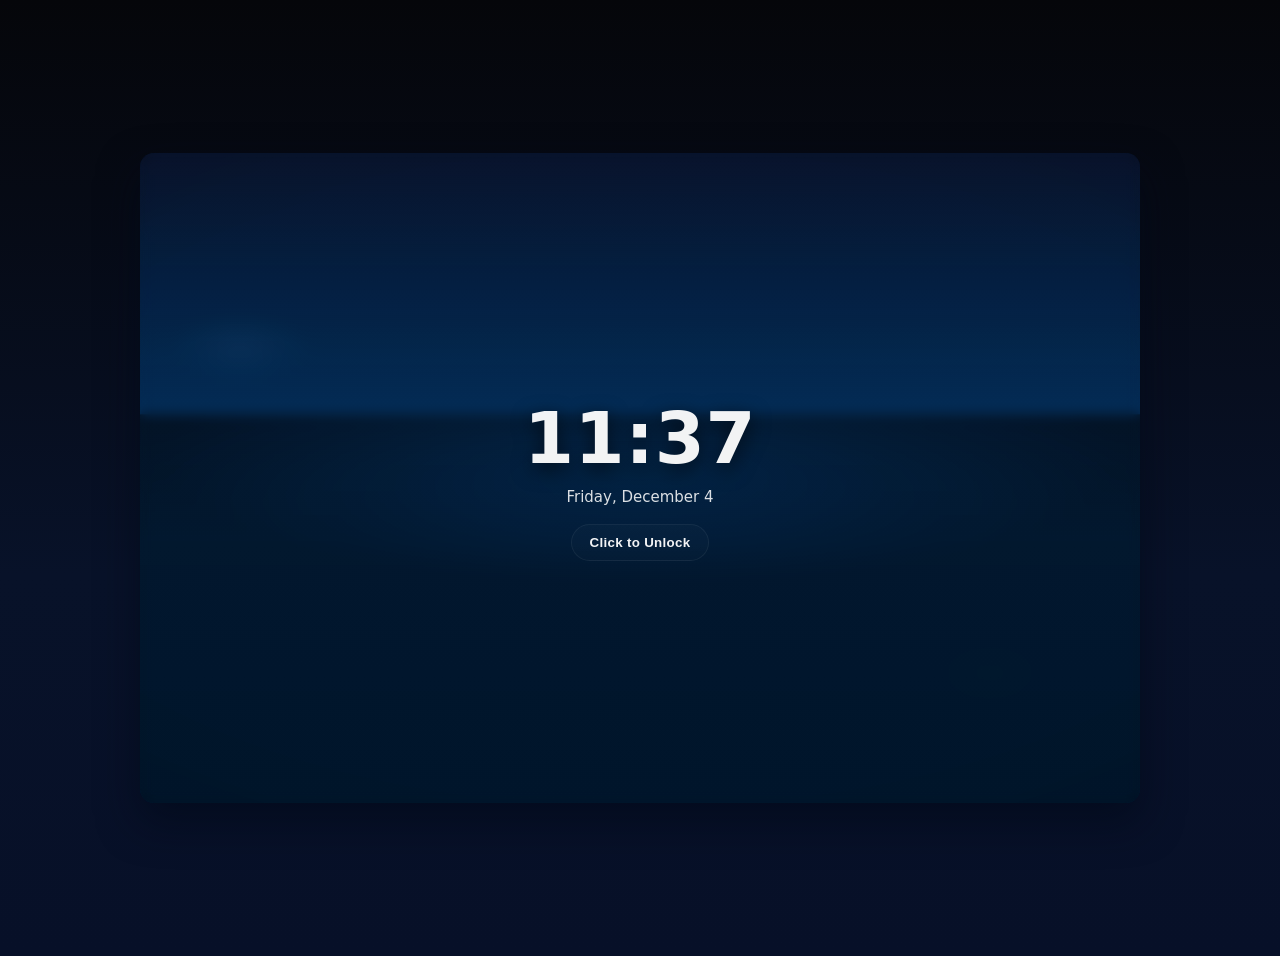
<file: index.html>
<!doctype html>
<html lang="en">
<head>
  <meta charset="utf-8" />
  <meta name="viewport" content="width=device-width,initial-scale=1" />
  <title>∆ Studio — Lock Screen</title>

  <!-- link ke stylesheet utama (buat file style/main.css terpisah) -->
  <link rel="stylesheet" href="style.css" />
</head>
<body>
  <div class="frame">
    <!-- LOCK SCREEN -->
    <div id="lock-screen" class="screen lock active" aria-label="Lock screen">
      <div class="wallpaper" aria-hidden="true"></div>

      <!-- subtle glass overlay -->
      <div class="glass" aria-hidden="true"></div>

      <div class="lock-content" role="region" aria-label="Unlock area">
        <div class="time" id="time">--:--</div>
        <div class="date" id="date">Loading...</div>

        <button id="unlock-hint" class="unlock-hint" aria-label="Click to show login">
          Click to Unlock
        </button>
      </div>

      <!-- faux login form (semu) -->
      <form id="login" class="login hidden" autocomplete="off" aria-hidden="true">
        <div class="login-box" role="dialog" aria-label="Login dialog">
          <h3>Sign in to ∆ Studio</h3>

          <!-- preset username to make it feel Mac-like -->
          <input id="username" name="username" placeholder="username" value="Delta" aria-label="username" />
          <input id="password" name="password" type="password" placeholder="password" aria-label="password" />

          <div class="login-actions">
            <button type="submit" id="loginBtn" class="btn">Unlock</button>
            <button type="button" id="cancel-login" class="btn ghost">Cancel</button>
          </div>
        </div>
      </form>
    </div>

    <div id="desktop-screen" class="screen desktop" aria-hidden="true">
      <div class="wallpaper"></div>

      <div class="desktop-content" aria-hidden="true">
        <div class="icons" role="list">
          <div class="icon folder" data-target="dearstranger.html" tabindex="0" role="listitem" aria-label="Folder Dear Stranger">
       
            <svg viewBox="0 0 24 24" class="icon-img" aria-hidden="true">
              <path d="M6 2h7l3 3v15a1 1 0 0 1-1 1H6a1 1 0 0 1-1-1V3a1 1 0 0 1 1-1z"/>
            </svg>
            <div class="icon-label">Dear Stranger</div>
          </div>
        </div>

 
        <div class="dock" aria-hidden="true">
          <div class="dock-inner">
            <button class="dock-item" title="Notes" aria-label="Notes">Notes</button>
            <button class="dock-item" title="Spotify" aria-label="Spotify">Spotify</button>
          </div>
        </div>
      </div>
    </div>
  </div>

  <!-- script utama (buat file script/main.js terpisah) -->
  <script src="script.js"></script>
</body>
</html>
</file>
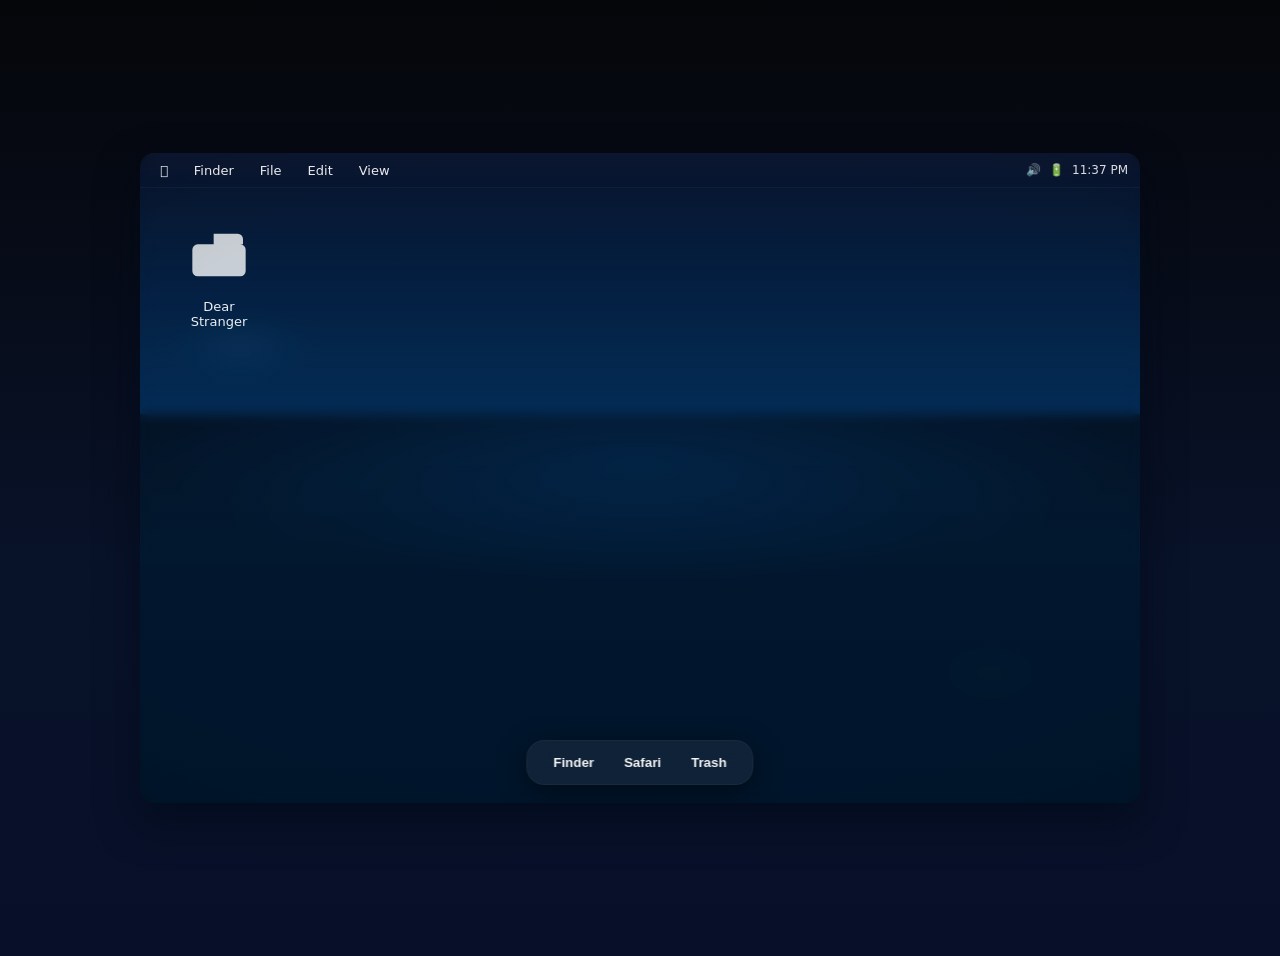
<file: desktop.html>
<!DOCTYPE html>
<html lang="en">
<head>
  <meta charset="UTF-8">
  <meta name="viewport" content="width=device-width, initial-scale=1.0">
  <title>∆ Studio — Desktop</title>
  <link rel="stylesheet" href="style.css">
</head>
<body>
  <div class="frame">
    <div class="screen desktop active">
      <!-- Wallpaper -->
      <div class="wallpaper"></div>
      <div class="glass"></div>

      <!-- Menu Bar -->
      <div class="menu-bar">
        <div class="menu-left">
          <span class="menu-item"></span>
          <span class="menu-item">Finder</span>
          <span class="menu-item">File</span>
          <span class="menu-item">Edit</span>
          <span class="menu-item">View</span>
        </div>
        <div class="menu-right">
          <div class="indicators">
            <span>🔊</span>
            <span>🔋</span>
            <span id="menu-time"></span>
          </div>
        </div>
      </div>

      <!-- Desktop Content -->
      <div class="desktop-content">
        <!-- Folder Icons -->
        <div class="icons">
          <div class="icon" tabindex="0" onclick="openFolder('dearstranger.html')">
            <svg class="icon-img" xmlns="http://www.w3.org/2000/svg" viewBox="0 0 24 24">
              <path fill="currentColor" d="M10 4h9a2 2 0 0 1 2 2v2H10V4zM4 8h16a2 2 0 0 1 2 2v8a2 2 0 0 1-2 2H4a2 2 0 0 1-2-2v-8a2 2 0 0 1 2-2z"/>
            </svg>
            <div class="icon-label">Dear Stranger</div>
          </div>
        </div>
      </div>

      <!-- Dock -->
      <div class="dock">
        <div class="dock-inner">
          <button class="dock-item">Finder</button>
          <button class="dock-item">Safari</button>
          <button class="dock-item">Trash</button>
        </div>
      </div>
    </div>
  </div>

  <script>
    // Desktop clock (top-right)
    const menuTime = document.getElementById("menu-time");
    function updateMenuClock() {
      const now = new Date();
      menuTime.textContent = now.toLocaleTimeString("en-US", {
        hour: "2-digit",
        minute: "2-digit",
      });
    }
    updateMenuClock();
    setInterval(updateMenuClock, 1000);

    // Open folder (navigate)
    function openFolder(link) {
      window.location.href = link;
    }
  </script>
</body>
</html>
</file>
<file: style.css>
:root{
  --frame-w: 1000px;
  --frame-h: 650px;
  --radius: 14px;
  --bg-catalina-1: #081229;
  --bg-catalina-2: #023b6b;
  --glass-1: rgba(255,255,255,0.06);
  --glass-2: rgba(0,0,0,0.22);
  --muted: rgba(255,255,255,0.85);
  --soft-white: rgba(255,255,255,0.95);
  --accent: #7fc7ff;
  --dock-bg: rgba(255,255,255,0.06);
  --menubar-bg: rgba(255,255,255,0.04);
  --focus: rgba(127,199,255,0.18);
  --shadow: 0 18px 40px rgba(2,8,23,0.6);
  font-family: -apple-system, "SF Pro Text", "SF Pro Display", Inter, system-ui, Roboto, "Helvetica Neue", Arial, sans-serif;
  -webkit-font-smoothing:antialiased;
  -moz-osx-font-smoothing:grayscale;
}

/* ---------- page background (outside frame) ---------- */
html,body{
  height:100%;
  margin:0;
  background: linear-gradient(180deg,#05060a 0%, #081229 60%, #071028 100%);
  display:flex;
  align-items:center;
  justify-content:center;
  padding:28px;
  color:var(--muted);
}

/* ---------- macbook-like frame ---------- */
.frame{
  width:var(--frame-w);
  height:var(--frame-h);
  max-width:98vw;
  max-height:88vh;
  border-radius:var(--radius);
  overflow:hidden;
  box-shadow: var(--shadow);
  position:relative;
  background:linear-gradient(180deg, rgba(255,255,255,0.02), rgba(0,0,0,0.1));
  transform-origin:center center;
  display:block;
}

/* scale to keep mac proportions on narrow screens */
@media (max-width:900px){
  .frame{ transform: scale(calc(min(1, (100vw - 48px) / var(--frame-w)))) translateZ(0); }
}

/* small screens get reduced fixed vars to preserve layout */
@media (max-width:420px){
  :root{ --frame-w:360px; --frame-h:240px; --radius:12px; }
}

/* ---------- screen basic layers ---------- */
.screen{ position:absolute; inset:0; overflow:hidden; }
.wallpaper{
  position:absolute; inset:0;
  background:
    radial-gradient(1200px 600px at 10% 30%, rgba(120,185,255,0.06), transparent 6%),
    radial-gradient(800px 500px at 85% 80%, rgba(255,150,120,0.04), transparent 6%),
    linear-gradient(180deg, var(--bg-catalina-1) 0%, var(--bg-catalina-2) 60%);
  background-size:cover;
  background-position:center;
  filter:contrast(1.03) saturate(1.05);
  will-change:filter, transform;
}

/* subtle Catalina moon/mountain silhouette using pseudo-element */
.wallpaper::after{
  content:'';
  position:absolute;
  left:-10%;
  bottom:-6%;
  width:120%;
  height:70%;
  background:radial-gradient(1200px 300px at 50% 10%, rgba(0,0,0,0.28), rgba(0,0,0,0.6) 40%);
  transform:translateY(6%);
  opacity:0.9;
  pointer-events:none;
}

/* glass overlay for depth */
.glass{
  position:absolute; inset:0;
  background: linear-gradient(180deg, rgba(255,255,255,0.02), rgba(0,0,0,0.12));
  backdrop-filter: blur(6px) saturate(1.02);
  pointer-events:none;
}

/* ---------- Menu bar (top) ---------- */
.menu-bar{
  position:absolute;
  top:0;
  left:0;
  right:0;
  height:34px;
  display:flex;
  align-items:center;
  justify-content:space-between;
  padding:0 12px;
  z-index:30;
  background:linear-gradient(180deg, rgba(255,255,255,0.02), transparent);
  border-bottom:1px solid rgba(255,255,255,0.02);
  backdrop-filter: blur(4px);
}

/* left group (apple icon, Finder etc) */
.menu-left, .menu-right{
  display:flex;
  align-items:center;
  gap:10px;
  color:var(--soft-white);
  font-size:13px;
}

/* subtle menu item style */
.menu-item{ padding:6px 8px; border-radius:6px; cursor:default; user-select:none; opacity:0.96; }
.menu-item:hover{ background:var(--menubar-bg); color:var(--soft-white); }

/* right group small indicators */
.indicators{ display:flex; gap:8px; align-items:center; font-size:12px; color:rgba(255,255,255,0.85); }

/* ---------- LOCK SCREEN (center content) ---------- */
.lock .lock-content{
  position:absolute; inset:0;
  display:flex;
  flex-direction:column;
  align-items:center;
  justify-content:center;
  z-index:20;
  text-align:center;
  padding:20px;
}

/* big mac clock */
.time{
  font-size:72px;
  font-weight:600;
  letter-spacing:0.6px;
  color:var(--soft-white);
  text-shadow: 0 6px 20px rgba(0,0,0,0.6);
}
.date{
  margin-top:8px;
  color:rgba(255,255,255,0.86);
  font-size:15px;
}

/* profile bubble like mac login (circular) */
.profile{
  margin-top:18px;
  width:92px;
  height:92px;
  border-radius:999px;
  background:linear-gradient(180deg, rgba(255,255,255,0.08), rgba(255,255,255,0.02));
  display:flex;
  align-items:center;
  justify-content:center;
  box-shadow:0 8px 24px rgba(0,0,0,0.6), inset 0 1px 0 rgba(255,255,255,0.02);
  overflow:hidden;
  border:1px solid rgba(255,255,255,0.06);
}

/* username label under bubble */
.profile-name{ margin-top:12px; font-size:15px; color:var(--soft-white); }

/* unlock hint button */
.unlock-hint{
  margin-top:18px;
  padding:10px 18px;
  border-radius:999px;
  border:1px solid rgba(255,255,255,0.06);
  background:linear-gradient(180deg, rgba(255,255,255,0.02), rgba(255,255,255,0.01));
  color:var(--soft-white);
  cursor:pointer;
  font-weight:600;
  letter-spacing:0.3px;
  transition:transform 160ms ease, background 160ms;
}
.unlock-hint:active{ transform:translateY(2px) scale(0.997); }

/* ---------- LOGIN FORM (modal-like) ---------- */
.login{
  position:absolute;
  left:50%;
  top:60%;
  transform:translate(-50%,-50%);
  z-index:40;
  display:flex;
  align-items:center;
  justify-content:center;
}
.login.hidden{ display:none; }

/* login-box mimics macOS login card */
.login-box{
  width:360px;
  max-width:92%;
  background: linear-gradient(180deg, rgba(255,255,255,0.02), rgba(0,0,0,0.38));
  border-radius:14px;
  padding:18px;
  box-shadow: 0 12px 36px rgba(0,0,0,0.5);
  border:1px solid rgba(255,255,255,0.04);
  backdrop-filter: blur(8px) saturate(1.02);
  color:var(--soft-white);
  text-align:center;
}

/* login header text */
.login-box h3{
  margin:0 0 10px 0;
  font-size:17px;
  font-weight:600;
}

/* input fields */
.login-box input{
  width:100%;
  box-sizing:border-box;
  padding:12px 14px;
  margin:8px 0;
  border-radius:10px;
  border:none;
  background:linear-gradient(180deg, rgba(255,255,255,0.016), rgba(0,0,0,0.25));
  color:var(--soft-white);
  font-size:15px;
  outline:none;
  box-shadow: inset 0 1px 0 rgba(255,255,255,0.02);
}
.login-box input::placeholder{ color:rgba(255,255,255,0.5); }

/* small hint under password */
.login-hint{ font-size:12px; color:rgba(255,255,255,0.6); margin-top:6px; }

/* action buttons */
.login-actions{ display:flex; gap:10px; justify-content:center; margin-top:12px; }
.btn{
  padding:9px 14px;
  border-radius:10px;
  border:none;
  background: linear-gradient(180deg, #2ea6ff, #197fd6);
  color:white;
  font-weight:600;
  cursor:pointer;
  box-shadow: 0 6px 16px rgba(25,127,214,0.22);
}
.btn.ghost{
  background:transparent;
  border:1px solid rgba(255,255,255,0.06);
  color:var(--soft-white);
  box-shadow:none;
}

/* accessibility focus */
.login-box input:focus, .btn:focus, .unlock-hint:focus{
  outline: 3px solid var(--focus);
  outline-offset:3px;
}

/* ---------- Unlock animation classes (used by JS) ---------- */
.unlocking{
  animation: macUnlock 720ms cubic-bezier(.2,.9,.24,1) forwards;
}
@keyframes macUnlock{
  0%{ transform: translateY(0) scale(1); opacity:1; filter:blur(0px); }
  50%{ transform: translateY(-4%) scale(0.994); opacity:0.98; filter:blur(2px); }
  100%{ transform: translateY(-10%) scale(0.98); opacity:0; filter:blur(6px); visibility:hidden; }
}

/* ---------- DESKTOP (hidden initially) ---------- */
.desktop{ visibility:hidden; opacity:0; transition:opacity 420ms ease, visibility 0s linear 420ms; }
.desktop.active{ visibility:visible; opacity:1; transition-delay:0s; }

/* menu bar & desktop container inside desktop screen */
.desktop .desktop-content{ position:relative; height:100%; padding-top:34px; }

/* icons area (left-top) */
.icons{
  padding:36px;
  display:flex;
  gap:18px;
  align-items:flex-start;
  z-index:10;
}

/* individual icon */
.icon{
  width:86px;
  text-align:center;
  cursor:pointer;
  user-select:none;
  transition: transform 140ms ease;
}
.icon:active{ transform:translateY(2px); }
.icon-img{ width:64px; height:64px; fill:var(--soft-white); opacity:0.92; }
.icon-label{ margin-top:8px; font-size:13px; color:rgba(255,255,255,0.92); }

/* keyboard-focus visible */
.icon:focus{ box-shadow: 0 6px 18px rgba(0,0,0,0.45), 0 0 0 6px var(--focus); border-radius:12px; outline:none; }

/* ---------- DOCK styling (center bottom) ---------- */
.dock{
  position:absolute;
  left:50%;
  transform:translateX(-50%);
  bottom:18px;
  z-index:60;
  pointer-events:auto;
}
.dock-inner{
  display:flex;
  gap:10px;
  padding:8px 16px;
  border-radius:18px;
  background:var(--dock-bg);
  backdrop-filter: blur(10px) saturate(1.02);
  border:1px solid rgba(255,255,255,0.04);
  box-shadow: 0 8px 30px rgba(0,0,0,0.45);
  align-items:center;
}

/* dock item icon text */
.dock-item{
  background:transparent;
  border:none;
  color:var(--soft-white);
  padding:6px 10px;
  border-radius:8px;
  cursor:pointer;
  font-weight:600;
  transform-origin:bottom center;
  transition: transform 120ms cubic-bezier(.2,.9,.24,1);
}
.dock-item:hover{ transform: translateY(-8px) scale(1.12); }

/* mobile friendly hit targets */
@media (max-width:420px){
  .dock-inner{ padding:6px 10px; gap:6px; }
  .icon{ width:64px; }
  .icon-img{ width:48px; height:48px; }
  .time{ font-size:34px; }
}

/* ---------- Content page (dearstranger.html) ---------- */
.content-page{
  min-height:100vh;
  background: linear-gradient(180deg,#050613, #071229 50%);
  color:var(--soft-white);
  padding:28px;
  box-sizing:border-box;
}
.content-header{ display:flex; align-items:center; gap:18px; }
.content-header .back{ color:var(--accent); text-decoration:none; font-weight:600; }
.content-main{ max-width:760px; margin-top:18px; }

/* chapter block */
.chapter{
  background: linear-gradient(180deg, rgba(255,255,255,0.02), rgba(0,0,0,0.18));
  padding:18px;
  border-radius:12px;
  box-shadow: 0 8px 18px rgba(0,0,0,0.38);
  border:1px solid rgba(255,255,255,0.03);
}

/* ---------- small helpers ---------- */
.hidden{ display:none !important; }
.center{ display:flex; align-items:center; justify-content:center; }

/* keep text selectable and readable on small widths */
.content-main p, .chapter p{ line-height:1.6; color:rgba(255,255,255,0.92); font-size:15px; }

/* ensure tappable dock on mobile and desktop */
.dock-item, .unlock-hint, .btn { -webkit-tap-highlight-color: transparent; }

/* ---------- finishing touches for realism ---------- */
/* subtle vignette */
.frame::before{
  content:'';
  position:absolute; inset:0;
  pointer-events:none;
  background: radial-gradient(1200px 600px at 50% 50%, rgba(0,0,0,0) 50%, rgba(0,0,0,0.18) 100%);
  mix-blend-mode:multiply;
  z-index:2;
}

/* reduce motion preference respect */
@media (prefers-reduced-motion: reduce){
  *{ transition:none !important; animation:none !important; scroll-behavior:auto !important; }
}
</file>
